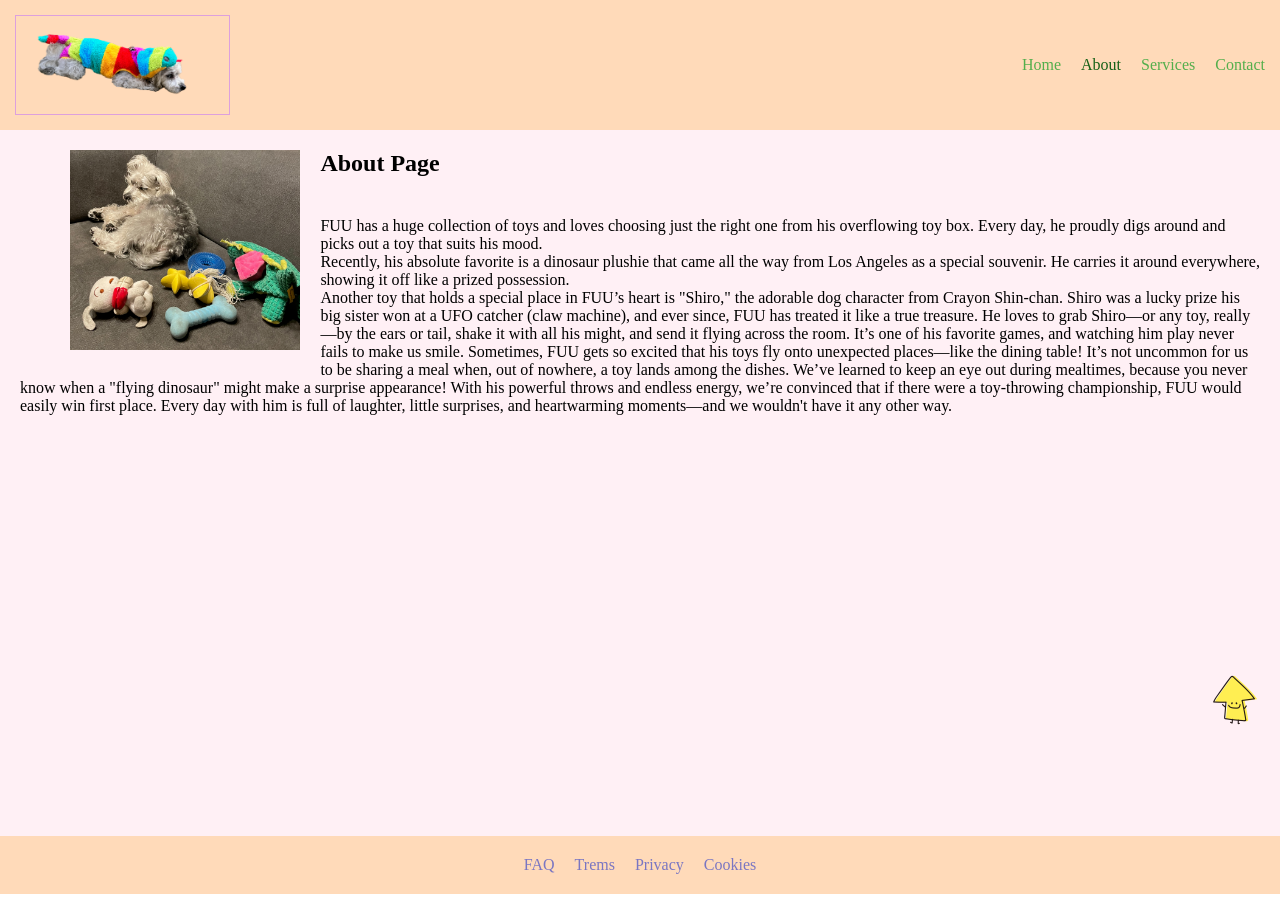
<file: about.html>
<!DOCTYPE html>
<html lang="en">
    <head>
        <meta charset="UTF-8">
        <link rel="stylesheet" href="main.css">
        <title>Navigation Sample</title>
    </head>
    <body>
        <header>
            <div id="header-logo">
                <a href="#"><img src="./assets/logo.png" alt="logo"></a>
            </div>
            <nav aria-label="Primary Navigation">
                <ul>
                    <li><a href="index.html">Home</a></li>
                    <li><a class="currentpage" href="about.html">About</a></li>
                    <li><a href="services.html">Services</a></li>
                    <li><a href="contact.html">Contact</a></li>
                </ul>
            </nav>
        </header>
        <main>
            <section>
                <div class="float-left">
                    <img id="fuu3" src="./assets/fuu3.png" alt="Fuu 3">
                </div>
                <div>
                    <h1 class="align-left">About Page</h1>
                    <article class="align-left">
                        FUU has a huge collection of toys and loves choosing just the right one from his overflowing toy box.
                        Every day, he proudly digs around and picks out a toy that suits his mood.
                        <br>
                        Recently, his absolute favorite is a dinosaur plushie that came all the way from Los Angeles as a special souvenir.
                        He carries it around everywhere, showing it off like a prized possession.
                        <br>
                        Another toy that holds a special place in FUU’s heart is "Shiro," the adorable dog character from Crayon Shin-chan.
                        Shiro was a lucky prize his big sister won at a UFO catcher (claw machine), and ever since, FUU has treated it like a true treasure.
                        He loves to grab Shiro—or any toy, really—by the ears or tail, shake it with all his might, and send it flying across the room.
                        It’s one of his favorite games, and watching him play never fails to make us smile.
                        Sometimes, FUU gets so excited that his toys fly onto unexpected places—like the dining table!
                        It’s not uncommon for us to be sharing a meal when, out of nowhere, a toy lands among the dishes.
                        We’ve learned to keep an eye out during mealtimes, because you never know when a "flying dinosaur" might make a surprise appearance!
                        With his powerful throws and endless energy, we’re convinced that if there were a toy-throwing championship, FUU would easily win first place.
                        Every day with him is full of laughter, little surprises, and heartwarming moments—and we wouldn't have it any other way.
                    </article>
                </div>
            </section>
        </main>
        <footer>
            <nav aria-label="Footer Navigation">
                <ul>
                    <li><a href="faq.html">FAQ</a></li>
                    <li><a href="terms.html">Trems</a></li>
                    <li><a href="privacy.html">Privacy</a></li>
                    <li><a href="cookies.html">Cookies</a></li>
                </ul>
            </nav>
        </footer>
        <a href="#"><img id="backtotop" src="./assets/back_to_top.png" alt="Back to top"></a>
    </body>
</html>
</file>
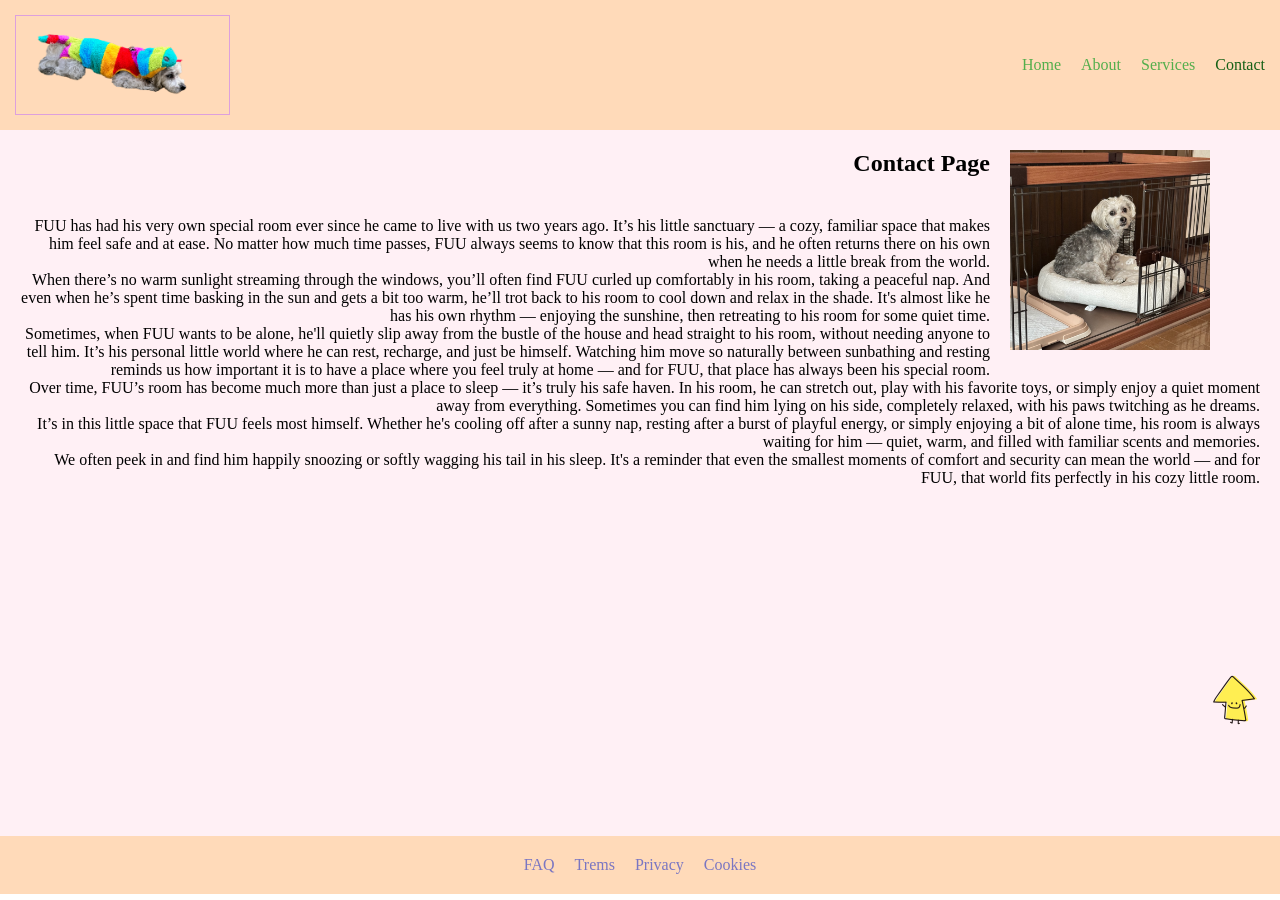
<file: contact.html>
<!DOCTYPE html>
<html lang="en">
    <head>
        <meta charset="UTF-8">
        <link rel="stylesheet" href="main.css">
        <title>Navigation Sample</title>
    </head>
    <body>
        <header>
            <div id="header-logo">
                <a href="#"><img src="./assets/logo.png" alt="logo"></a>
            </div>
            <nav aria-label="Primary Navigation">
                <ul>
                    <li><a href="index.html">Home</a></li>
                    <li><a href="about.html">About</a></li>
                    <li><a href="services.html">Services</a></li>
                    <li><a class="currentpage" href="contact.html">Contact</a></li>
                </ul>
            </nav>
        </header>
        <main>
            <section>
                <div class="float-right">
                    <img id="fuu4" src="./assets/fuu4.png" alt="Fuu 4">
                </div>
                <div>
                    <h1 class="align-right">Contact Page</h1>
                    <article class="align-right">
                        FUU has had his very own special room ever since he came to live with us two years ago.
                        It’s his little sanctuary — a cozy, familiar space that makes him feel safe and at ease.
                        No matter how much time passes, FUU always seems to know that this room is his, and he often returns there on his own when he needs a little break from the world.
                        <br>
                        When there’s no warm sunlight streaming through the windows, you’ll often find FUU curled up comfortably in his room, taking a peaceful nap.
                        And even when he’s spent time basking in the sun and gets a bit too warm, he’ll trot back to his room to cool down and relax in the shade.
                        It's almost like he has his own rhythm — enjoying the sunshine, then retreating to his room for some quiet time.
                        <br>
                        Sometimes, when FUU wants to be alone, he'll quietly slip away from the bustle of the house and head straight to his room, without needing anyone to tell him.
                        It’s his personal little world where he can rest, recharge, and just be himself.
                        Watching him move so naturally between sunbathing and resting reminds us how important it is to have a place where you feel truly at home — and for FUU, that place has always been his special room.
                        <br>
                        Over time, FUU’s room has become much more than just a place to sleep — it’s truly his safe haven.
                        In his room, he can stretch out, play with his favorite toys, or simply enjoy a quiet moment away from everything.
                        Sometimes you can find him lying on his side, completely relaxed, with his paws twitching as he dreams.
                        <br>
                        It’s in this little space that FUU feels most himself.
                        Whether he's cooling off after a sunny nap, resting after a burst of playful energy, or simply enjoying a bit of alone time, his room is always waiting for him — quiet, warm, and filled with familiar scents and memories.
                        <br>
                        We often peek in and find him happily snoozing or softly wagging his tail in his sleep.
                        It's a reminder that even the smallest moments of comfort and security can mean the world — and for FUU, that world fits perfectly in his cozy little room.
                    </article>
                </div>
            </section>
        </main>
        <footer>
            <nav aria-label="Footer Navigation">
                <ul>
                    <li><a href="faq.html">FAQ</a></li>
                    <li><a href="terms.html">Trems</a></li>
                    <li><a href="privacy.html">Privacy</a></li>
                    <li><a href="cookies.html">Cookies</a></li>
                </ul>
            </nav>
        </footer>
        <a href="#"><img id="backtotop" src="./assets/back_to_top.png" alt="Back to top"></a>
    </body>
</html>
</file>
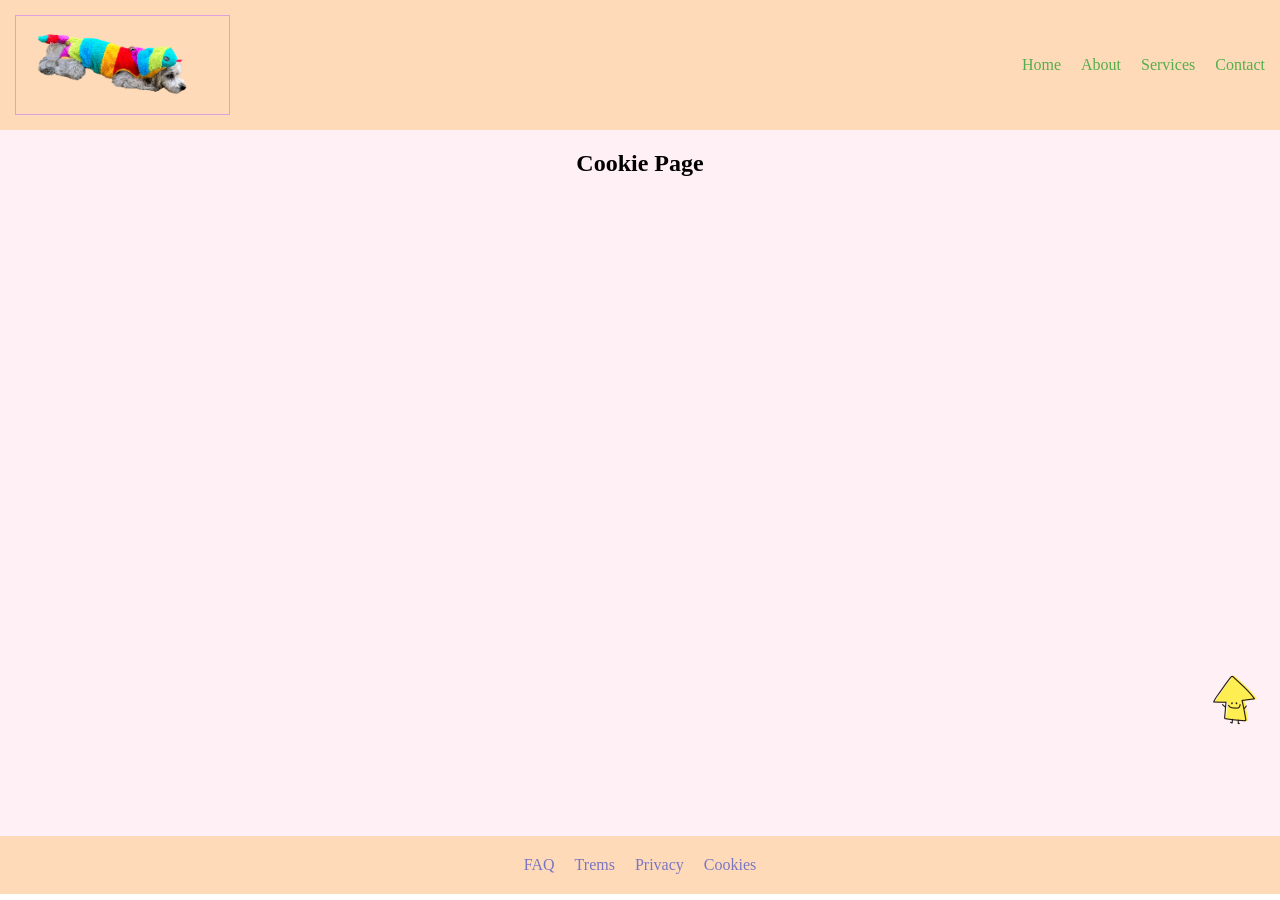
<file: cookies.html>
<!DOCTYPE html>
<html lang="en">
    <head>
        <meta charset="UTF-8">
        <link rel="stylesheet" href="main.css">
        <title>Navigation Sample</title>
    </head>
    <body>
        <header>
            <div id="header-logo">
                <a href="#"><img src="./assets/logo.png" alt="logo"></a>
            </div>
            <nav aria-label="Primary Navigation">
                <ul>
                    <li><a href="index.html">Home</a></li>
                    <li><a href="about.html">About</a></li>
                    <li><a href="services.html">Services</a></li>
                    <li><a href="contact.html">Contact</a></li>
                </ul>
            </nav>
        </header>
        <main>
            <section>
                <h1>Cookie Page</h1>
            </section>
        </main>
        <footer>
            <nav aria-label="Footer Navigation">
                <ul>
                    <li><a href="faq.html">FAQ</a></li>
                    <li><a href="terms.html">Trems</a></li>
                    <li><a href="privacy.html">Privacy</a></li>
                    <li><a href="cookies.html">Cookies</a></li>
                </ul>
            </nav>
        </footer>
        <a href="#"><img id="backtotop" src="./assets/back_to_top.png" alt="Back to top"></a>
    </body>
</html>
</file>
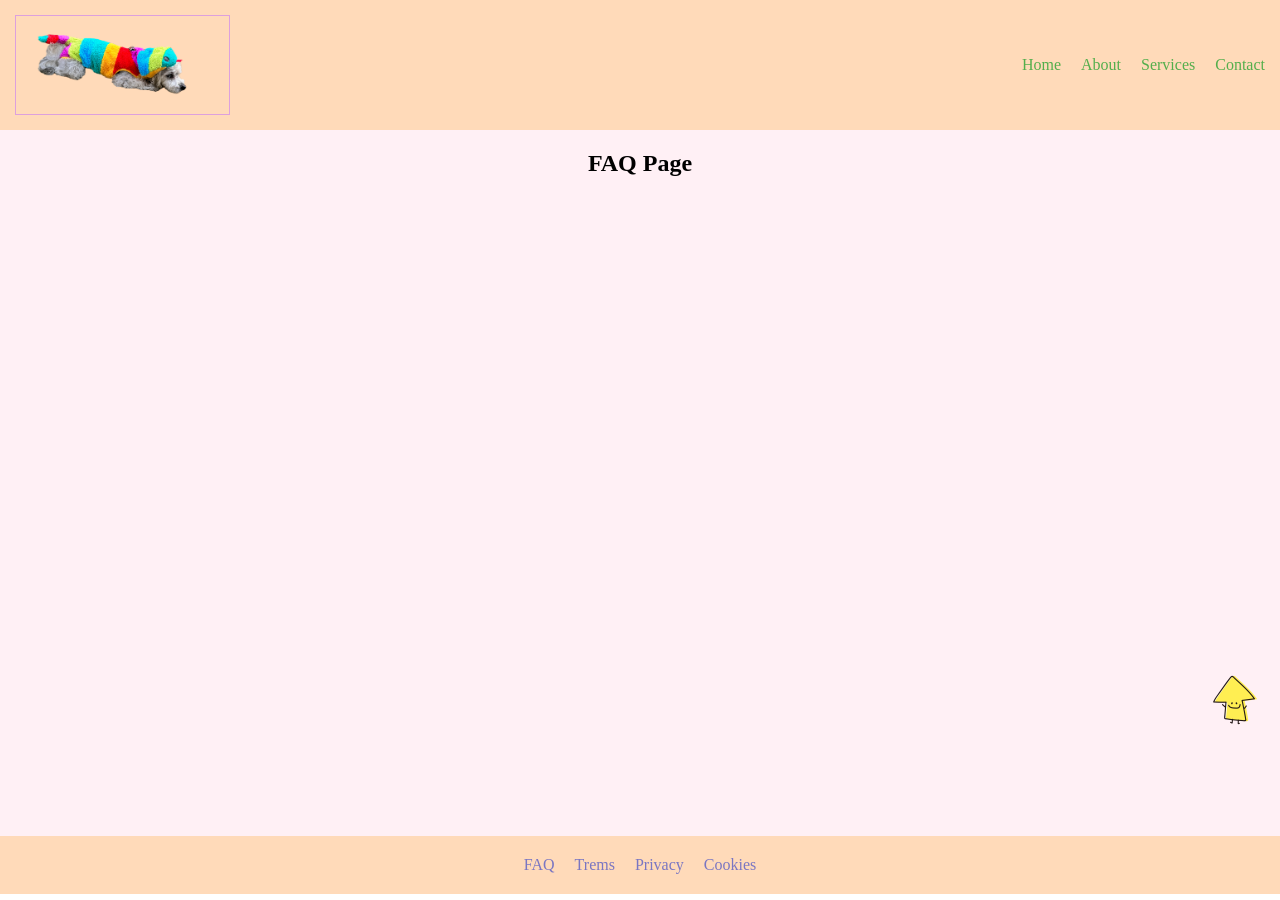
<file: faq.html>
<!DOCTYPE html>
<html lang="en">
    <head>
        <meta charset="UTF-8">
        <link rel="stylesheet" href="main.css">
        <title>Navigation Sample</title>
    </head>
    <body>
        <header>
            <div id="header-logo">
                <a href="#"><img src="./assets/logo.png" alt="logo"></a>
            </div>
            <nav aria-label="Primary Navigation">
                <ul>
                    <li><a href="index.html">Home</a></li>
                    <li><a href="about.html">About</a></li>
                    <li><a href="services.html">Services</a></li>
                    <li><a href="contact.html">Contact</a></li>
                </ul>
            </nav>
        </header>
        <main>
            <section>
                <h1>FAQ Page</h1>
            </section>
        </main>
        <footer>
            <nav aria-label="Footer Navigation">
                <ul>
                    <li><a href="faq.html">FAQ</a></li>
                    <li><a href="terms.html">Trems</a></li>
                    <li><a href="privacy.html">Privacy</a></li>
                    <li><a href="cookies.html">Cookies</a></li>
                </ul>
            </nav>
        </footer>
        <a href="#"><img id="backtotop" src="./assets/back_to_top.png" alt="Back to top"></a>
    </body>
</html>
</file>
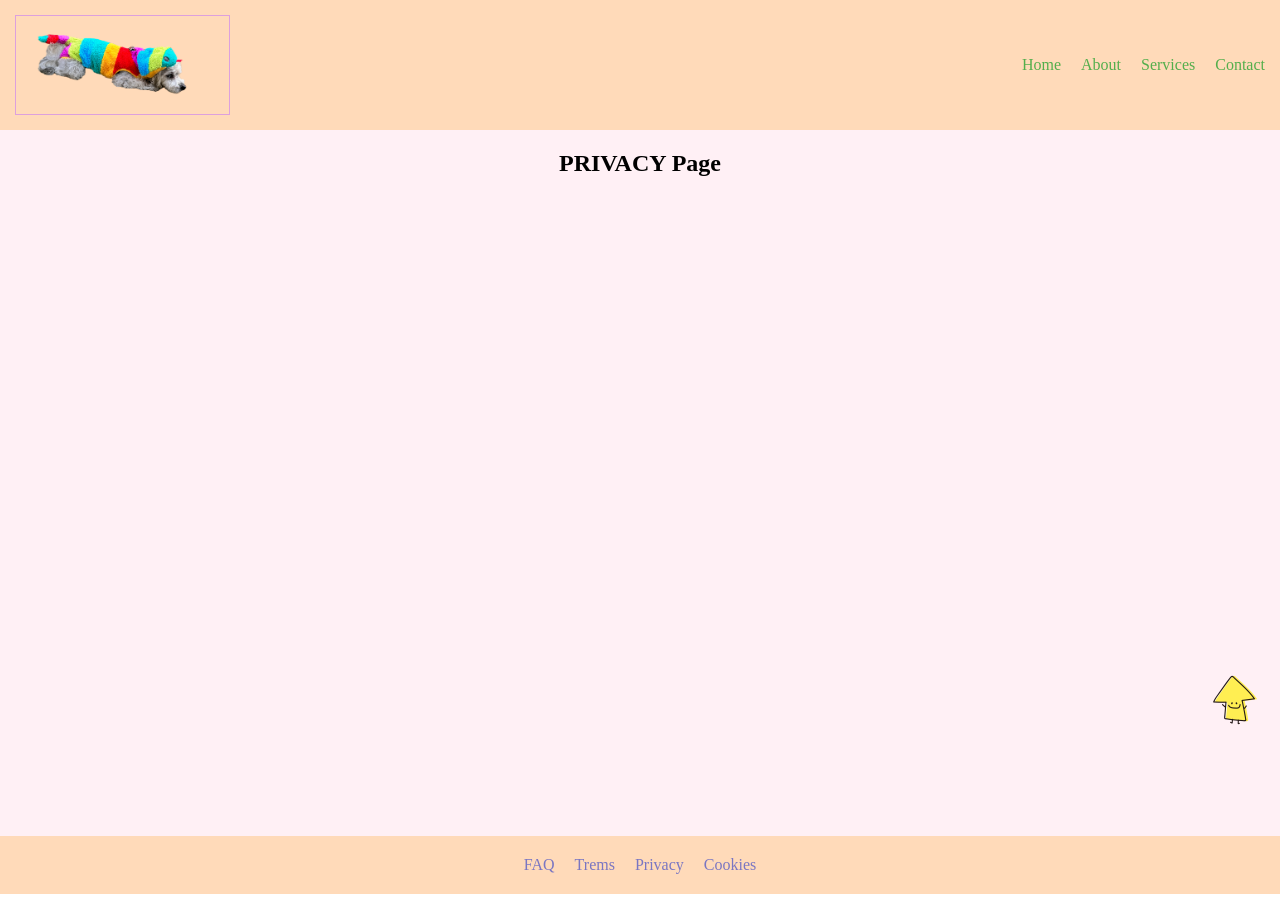
<file: privacy.html>
<!DOCTYPE html>
<html lang="en">
    <head>
        <meta charset="UTF-8">
        <link rel="stylesheet" href="main.css">
        <title>Navigation Sample</title>
    </head>
    <body>
        <header>
            <div id="header-logo">
                <a href="#"><img src="./assets/logo.png" alt="logo"></a>
            </div>
            <nav aria-label="Primary Navigation">
                <ul>
                    <li><a href="index.html">Home</a></li>
                    <li><a href="about.html">About</a></li>
                    <li><a href="services.html">Services</a></li>
                    <li><a href="contact.html">Contact</a></li>
                </ul>
            </nav>
        </header>
        <main>
            <section>
                <h1>PRIVACY Page</h1>
            </section>
        </main>
        <footer>
            <nav aria-label="Footer Navigation">
                <ul>
                    <li><a href="faq.html">FAQ</a></li>
                    <li><a href="terms.html">Trems</a></li>
                    <li><a href="privacy.html">Privacy</a></li>
                    <li><a href="cookies.html">Cookies</a></li>
                </ul>
            </nav>
        </footer>
        <a href="#"><img id="backtotop" src="./assets/back_to_top.png" alt="Back to top"></a>
    </body>
</html>
</file>
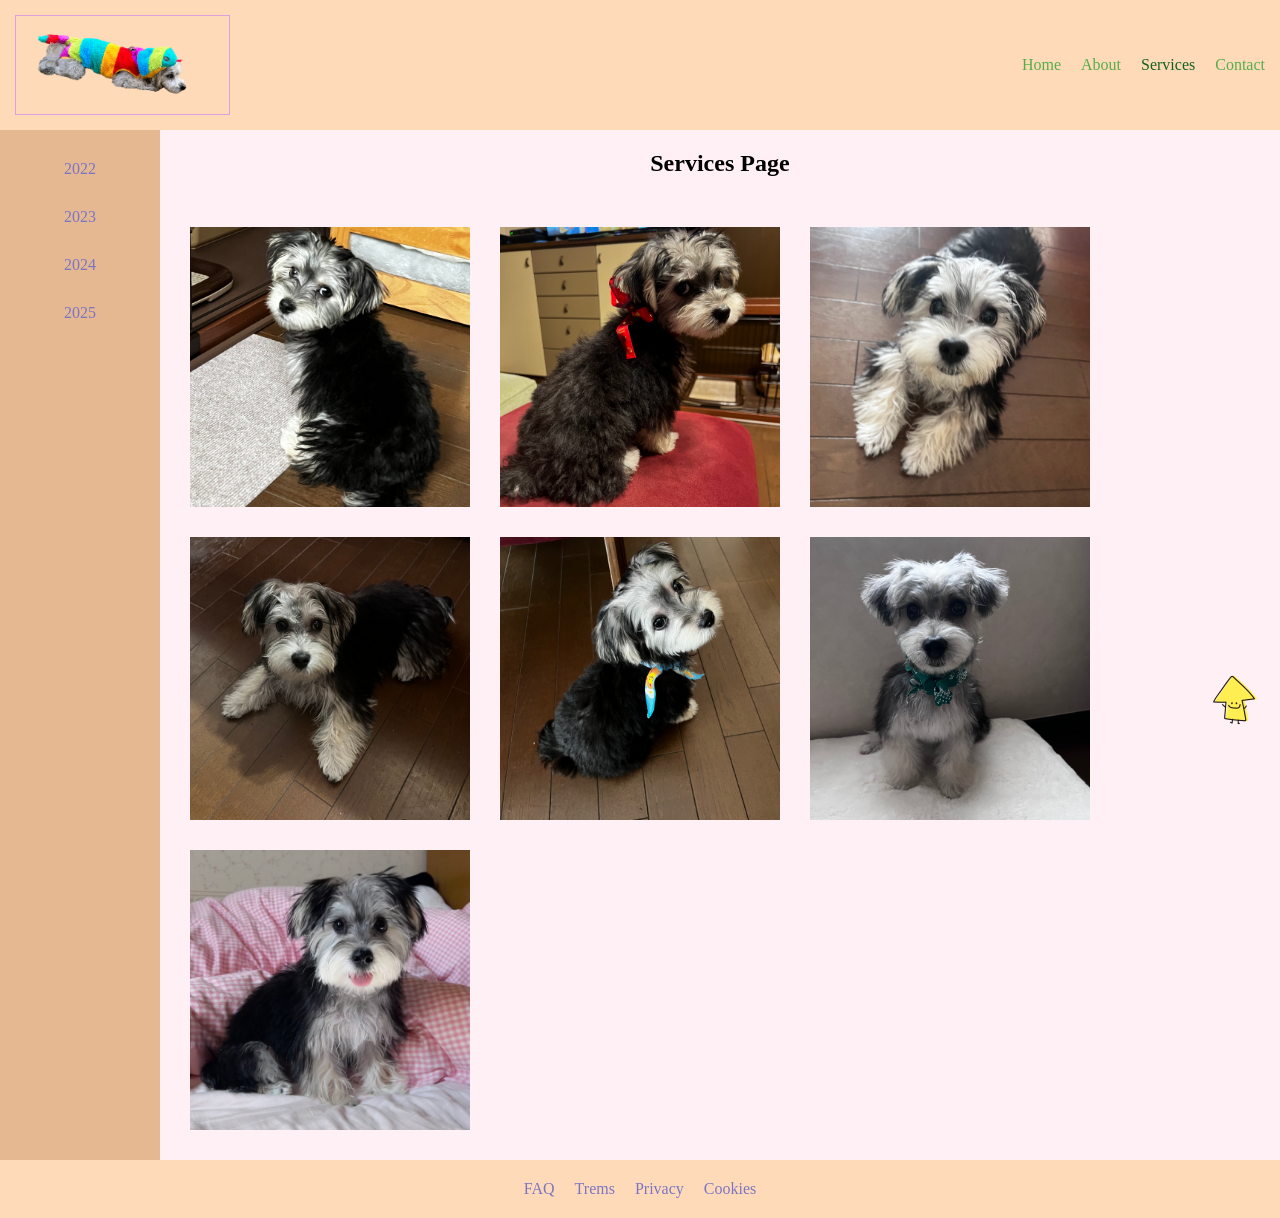
<file: services.html>
<!DOCTYPE html>
<html lang="en">
    <head>
        <meta charset="UTF-8">
        <link rel="stylesheet" href="main.css">
        <title>Navigation Sample</title>
    </head>
    <body>
        <header>
            <div id="header-logo">
                <a href="#"><img src="./assets/logo.png" alt="logo"></a>
            </div>
            <nav aria-label="Primary Navigation">
                <ul>
                    <li><a href="index.html">Home</a></li>
                    <li><a href="about.html">About</a></li>
                    <li><a class="currentpage" href="services.html">Services</a></li>
                    <li><a href="contact.html">Contact</a></li>
                </ul>
            </nav>
        </header>
        <main>
            <div id="service-flex-container">
                <aside>
                    <nav aria-label="Secondary Navigation">
                        <ul>
                            <li><a href="#">2022</a></li>
                            <li><a href="#">2023</a></li>
                            <li><a href="#">2024</a></li>
                            <li><a href="#">2025</a></li>
                        </ul>
                    </nav>
                </aside>
                <section id="service-section">
                    <h1>Services Page</h1>
                    <div class="flex-row-start">
                        <img src="./assets/fuu11.png" alt="Fuu 11" class="img-list">
                        <img src="./assets/fuu8.png" alt="Fuu 8" class="img-list">
                        <img src="./assets/fuu7.png" alt="Fuu 7" class="img-list">
                        <img src="./assets/fuu10.png" alt="Fuu 10" class="img-list">
                        <img src="./assets/fuu5.png" alt="Fuu 5" class="img-list">
                        <img src="./assets/fuu6.png" alt="Fuu 6" class="img-list">
                        <img src="./assets/fuu9.png" alt="Fuu 9" class="img-list">
                    </div>
                </section>
            </div>
        </main>
        <footer>
            <nav aria-label="Footer Navigation">
                <ul>
                    <li><a href="faq.html">FAQ</a></li>
                    <li><a href="terms.html">Trems</a></li>
                    <li><a href="privacy.html">Privacy</a></li>
                    <li><a href="cookies.html">Cookies</a></li>
                </ul>
            </nav>
        </footer>
        <a href="#"><img id="backtotop" src="./assets/back_to_top.png" alt="Back to top"></a>
    </body>
</html>
</file>
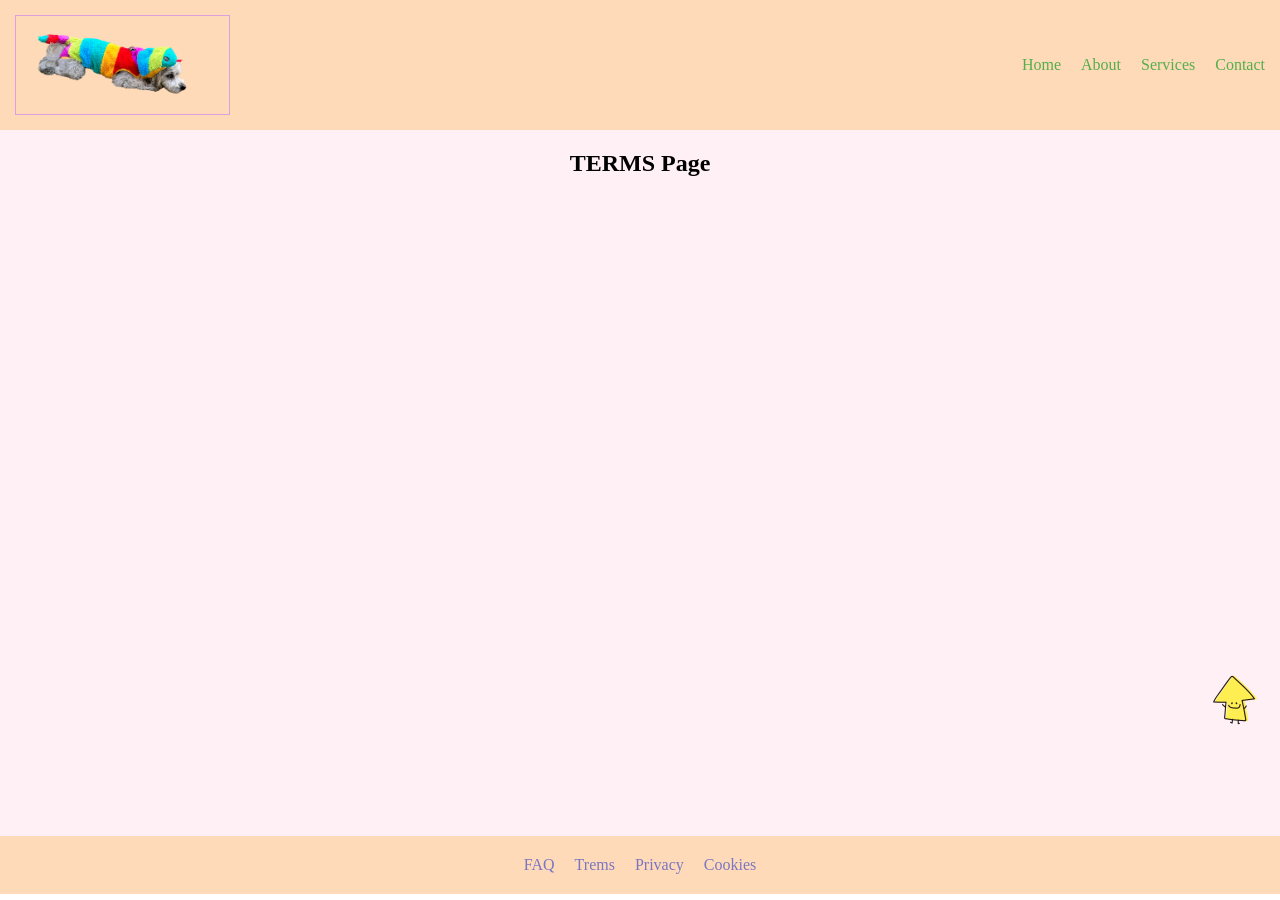
<file: terms.html>
<!DOCTYPE html>
<html lang="en">
    <head>
        <meta charset="UTF-8">
        <link rel="stylesheet" href="main.css">
        <title>Navigation Sample</title>
    </head>
    <body>
        <header>
            <div id="header-logo">
                <a href="#"><img src="./assets/logo.png" alt="logo"></a>
            </div>
            <nav aria-label="Primary Navigation">
                <ul>
                    <li><a href="index.html">Home</a></li>
                    <li><a href="about.html">About</a></li>
                    <li><a href="services.html">Services</a></li>
                    <li><a href="contact.html">Contact</a></li>
                </ul>
            </nav>
        </header>
        <main>
            <section>
                <h1>TERMS Page</h1>
            </section>
        </main>
        <footer>
            <nav aria-label="Footer Navigation">
                <ul>
                    <li><a href="faq.html">FAQ</a></li>
                    <li><a href="terms.html">Trems</a></li>
                    <li><a href="privacy.html">Privacy</a></li>
                    <li><a href="cookies.html">Cookies</a></li>
                </ul>
            </nav>
        </footer>
        <a href="#"><img id="backtotop" src="./assets/back_to_top.png" alt="Back to top"></a>
    </body>
</html>
</file>
<file: main.css>
* {
    box-sizing: border-box;
    margin: 0px;
    padding: 0px;
    text-decoration: none;
    list-style: none;
}

body {
    display: flex;
    justify-content: flex-start;
    flex-direction: column;
}

header {
    position: fixed;
    display: flex;
    justify-content: space-between;
    padding: 15px;
    width: 100vw;
    z-index: 1;
    background-color: peachpuff;
    align-items: center;
}

header #header-logo a {
    display: flex;
    align-items: center;
}

header img {
    max-height: 100px;
    border: solid 1px plum;
    /* background-color: plum; */
}

header nav ul,
footer nav ul {
    display: flex;
    gap: 20px;
    justify-content: center;
    align-items: center;
}

header nav a:link,
header nav a:visited {
    color: rgb(84, 174, 76);
}

header nav a:hover {
    color: purple;
}

header nav a:active {
    color: darkblue;
}

header nav a.currentpage {
    color: rgb(22, 96, 22);
}

main {
    padding-top: 130px;
    background-color: lavenderblush;
    min-height: calc(100vh - 64px);
}

h1 {
    padding: 20px;
    text-align: center;
}

#fuu1,
#fuu2 {
    max-width: 40vw;
}

#fuu3,
#fuu4 {
    max-height: 200px;
    margin: 20px;
}

article {
    padding: 20px;
    text-align: center;
}

#service-flex-container {
    display: flex;
    justify-content: flex-start;
}

aside {
    background-color: rgb(230, 184, 145);
    width: 20%;
    padding: 30px;
}

aside nav ul {
    display: flex;
    flex-direction: column;
    align-items: center;
    gap: 30px;
}

h2 {
    position: sticky;
    top: 132px;
    padding: 30px;
    text-align: center;
    color: rebeccapurple;
    background-color: rgb(230, 184, 145);
}

footer {
    display: flex;
    justify-content: center;
    padding: 20px;
    background-color: peachpuff;
}

nav a:link {
    color: rgb(122, 118, 194);
}

nav a:visited {
    color: rgb(99, 62, 153);
}

nav a:hover {
    color: purple;
}

nav a:active {
    color: darkblue;
}

#created {
    color: purple;

}

#backtotop {
    position: fixed;
    bottom: calc(5% + 130px);
    right: 20px;
    max-height: 50px;
}

.float-left {
    float: left;
    margin-left: 50px;
}

.float-right {
    float: right;
    margin-right: 50px;
}

.clear-both {
    clear: both;
    margin: 20px;
    padding: 50px;
}

.align-left {
    text-align: left;
}

.align-right {
    text-align: right;
}

.flex-column {
    display: flex;
    flex-direction: column;
}

.flex-row {
    display: flex;
    justify-content: space-around;
    align-items: center;
}

.img-list {
    max-width: 280px;
}

.flex-row-start {
    display: flex;
    justify-content: flex-start;
    gap: 30px;
    padding: 30px;
    flex-wrap: wrap;
}
</file>
